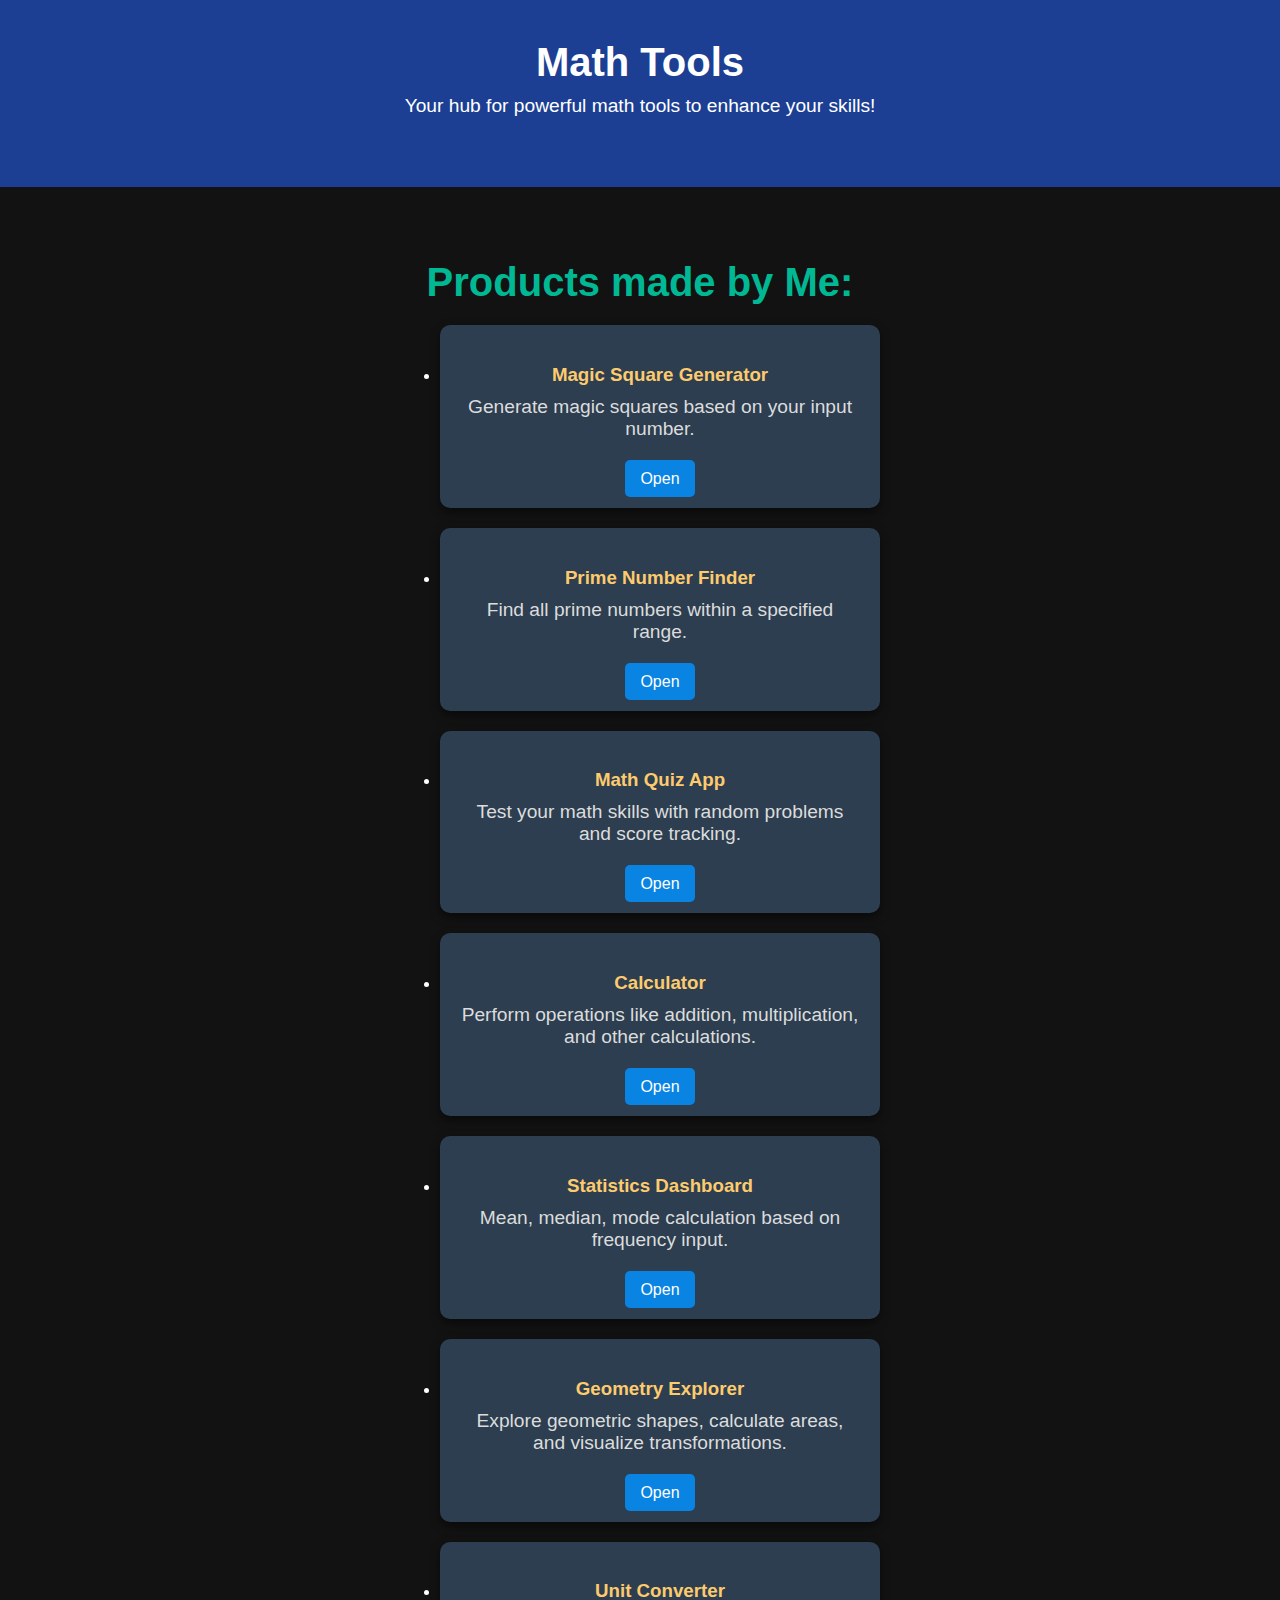
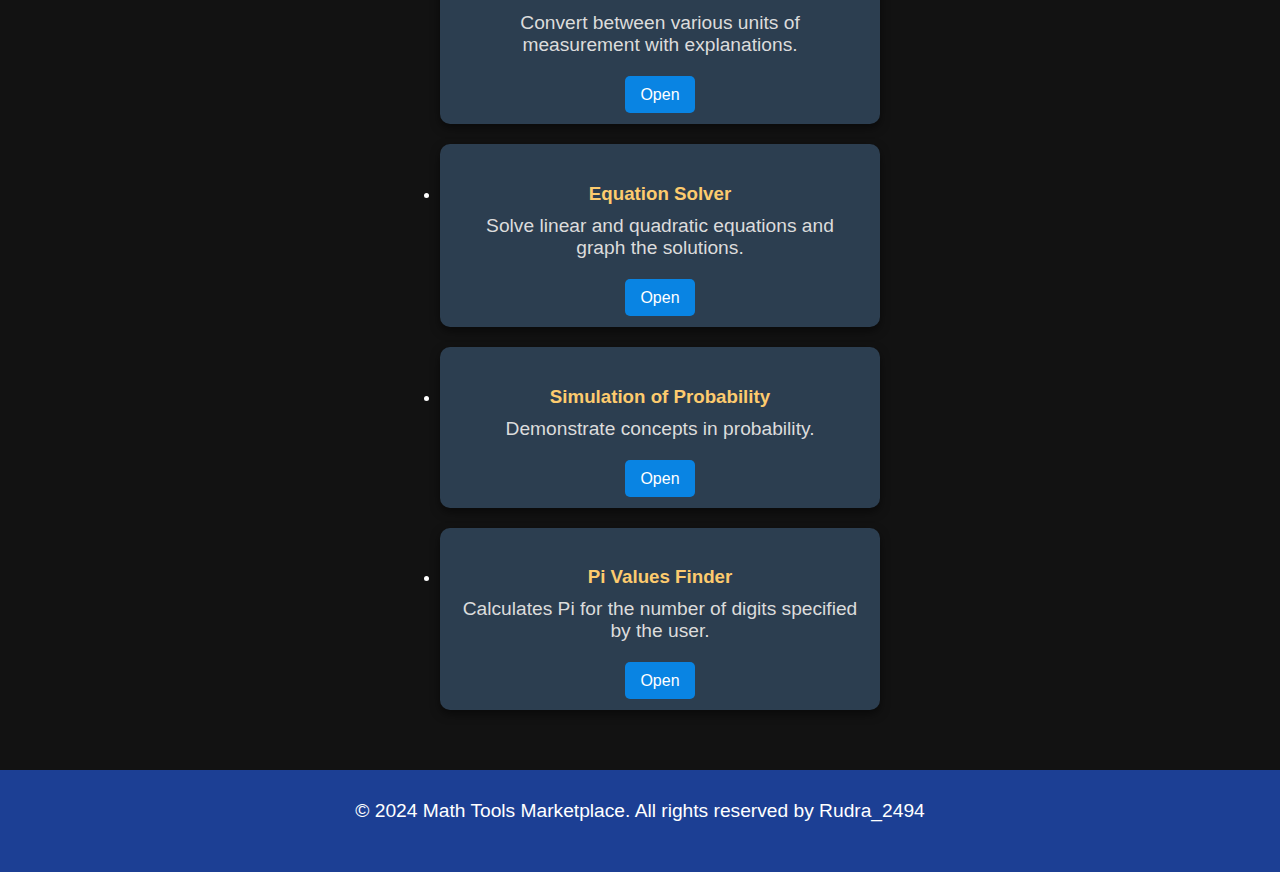
<file: Index.html>
<html lang="en"><head>
    <meta charset="UTF-8">
    <meta name="viewport" content="width=device-width, initial-scale=1.0">
    <title>Math Tools List</title>
    <link rel="stylesheet" href="list.css">
</head>
<body>
    <header>
        <h1>Math Tools</h1>
        <p>Your hub for powerful math tools to enhance your skills!</p>
    </header>
    
    <main>
        <section class="product-list">
            <h2 class="products-heading">Products made by Me:</h2>
            <ul>
                <li class="product">
                    <h3>Magic Square Generator</h3>
                    <p>Generate magic squares based on your input number.</p>
                    <a href="1. Magic_Square_Generator/square.html" class="btn">Open</a>
                </li>
                <li class="product">
                    <h3>Prime Number Finder</h3>
                    <p>Find all prime numbers within a specified range.</p>
                    <a href="2. Prime number finder/prime.html" class="btn">Open</a>
                </li>
                <li class="product">
                    <h3>Math Quiz App</h3>
                    <p>Test your math skills with random problems and score tracking.</p>
                    <a href="3. Maths Quiz Generator/Quiz.html" class="btn">Open</a>
                </li>
                <li class="product">
                    <h3>Calculator</h3>
                    <p>Perform operations like addition, multiplication, and other calculations.</p>
                    <a href="4. calculator/calculator.html" class="btn">Open</a>
                </li>
                <li class="product">
                    <h3>Statistics Dashboard</h3>
                    <p>Mean, median, mode calculation based on frequency input.</p>
                    <a href="5.Mean, Median, Mode finder/MMM.html" class="btn">Open</a>
                </li>
                <li class="product">
                    <h3>Geometry Explorer</h3>
                    <p>Explore geometric shapes, calculate areas, and visualize transformations.</p>
                    <a href="6. Geometry explorer/Ge.html" class="btn">Open</a>
                </li>
                <li class="product">
                    <h3>Unit Converter</h3>
                    <p>Convert between various units of measurement with explanations.</p>
                    <a href="7. Unit Converter/UC.html" class="btn">Open</a>
                </li>
                <li class="product">
                    <h3>Equation Solver</h3>
                    <p>Solve linear and quadratic equations and graph the solutions.</p>
                    <a href="9. Equation Solver/Es.html" class="btn">Open</a>
                </li>
                <li class="product">
                    <h3>Simulation of Probability</h3>
                    <p>Demonstrate concepts in probability.</p>
                    <a href="8. Simulation of probability/Pro.html" class="btn">Open</a>
                </li>
                <li class="product">
                    <h3>Pi Values Finder</h3>
                    <p>Calculates Pi for the number of digits specified by the user.</p>
                    <a href="10. Pi/pi.html" class="btn">Open</a>
                </li>
            </ul>
        </section>
    </main>

    <footer>
        <p>© 2024 Math Tools Marketplace. All rights reserved by Rudra_2494</p>
    </footer>


</body>
</html>
</file>
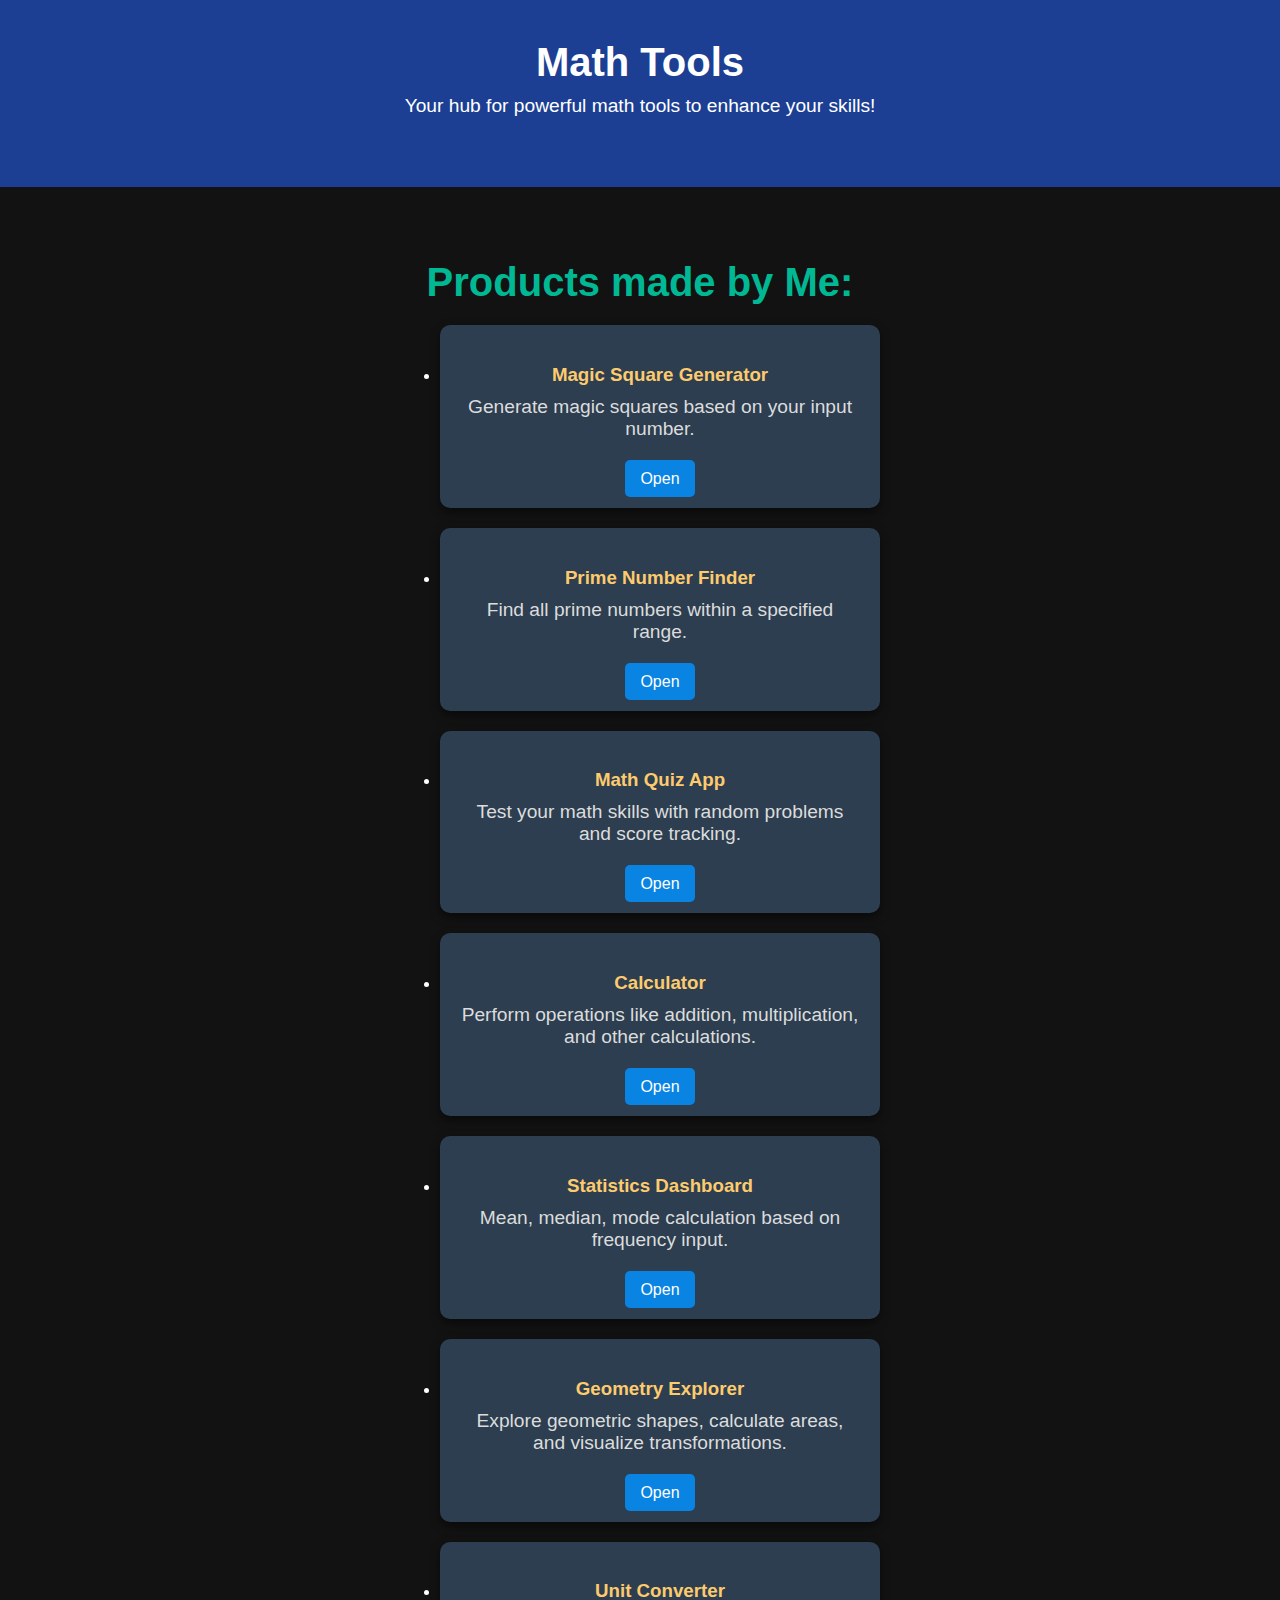
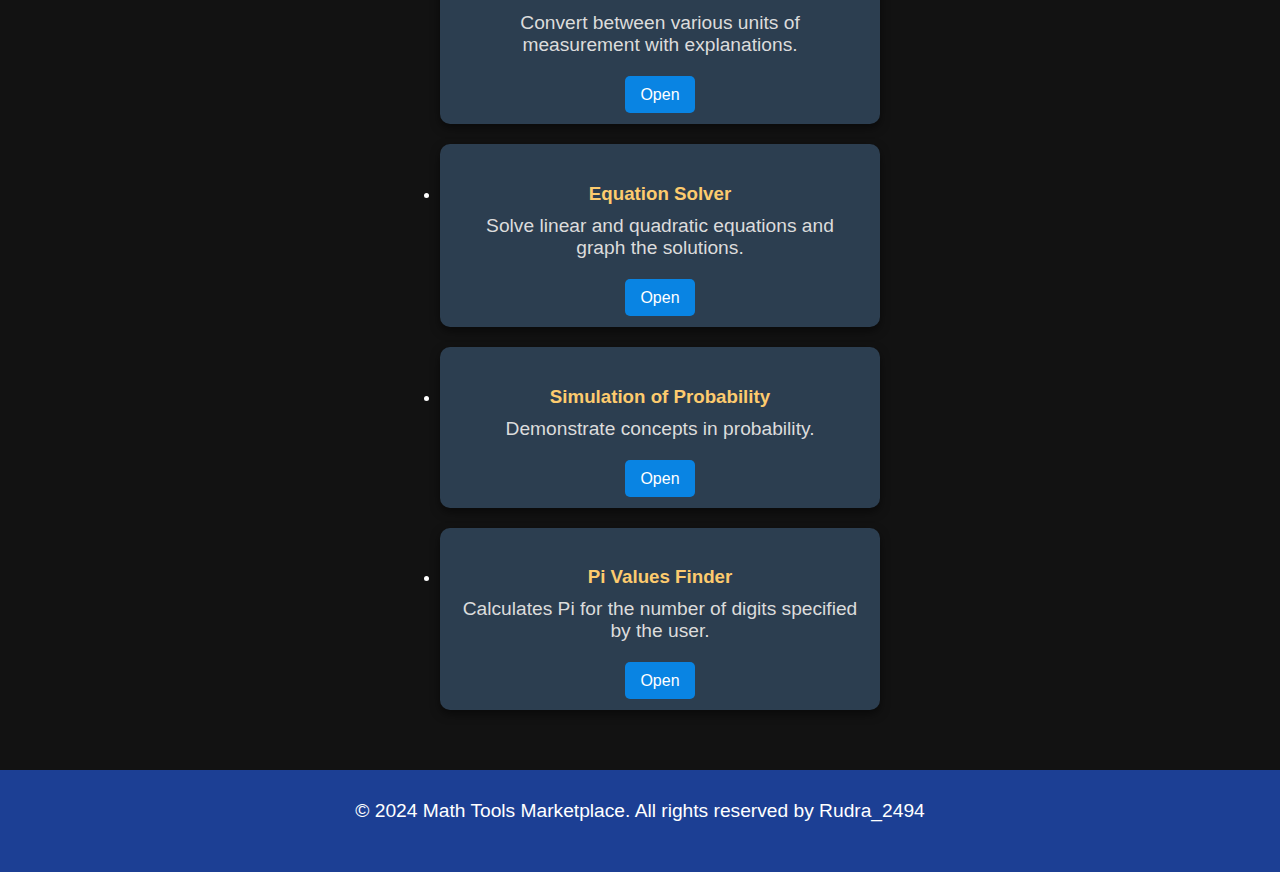
<file: index.html>
<html lang="en"><head>
    <meta charset="UTF-8">
    <meta name="viewport" content="width=device-width, initial-scale=1.0">
    <title>Math Tools List</title>
    <link rel="stylesheet" href="list.css">
</head>
<body>
    <header>
        <h1>Math Tools</h1>
        <p>Your hub for powerful math tools to enhance your skills!</p>
    </header>
    
    <main>
        <section class="product-list">
            <h2 class="products-heading">Products made by Me:</h2>
            <ul>
                <li class="product">
                    <h3>Magic Square Generator</h3>
                    <p>Generate magic squares based on your input number.</p>
                    <a href="1. Magic_Square_Generator/square.html" class="btn">Open</a>
                </li>
                <li class="product">
                    <h3>Prime Number Finder</h3>
                    <p>Find all prime numbers within a specified range.</p>
                    <a href="2. Prime number finder/prime.html" class="btn">Open</a>
                </li>
                <li class="product">
                    <h3>Math Quiz App</h3>
                    <p>Test your math skills with random problems and score tracking.</p>
                    <a href="3. Maths Quiz Generator/Quiz.html" class="btn">Open</a>
                </li>
                <li class="product">
                    <h3>Calculator</h3>
                    <p>Perform operations like addition, multiplication, and other calculations.</p>
                    <a href="4. calculator/calculator.html" class="btn">Open</a>
                </li>
                <li class="product">
                    <h3>Statistics Dashboard</h3>
                    <p>Mean, median, mode calculation based on frequency input.</p>
                    <a href="5.Mean, Median, Mode finder/MMM.html" class="btn">Open</a>
                </li>
                <li class="product">
                    <h3>Geometry Explorer</h3>
                    <p>Explore geometric shapes, calculate areas, and visualize transformations.</p>
                    <a href="6. Geometry explorer/Ge.html" class="btn">Open</a>
                </li>
                <li class="product">
                    <h3>Unit Converter</h3>
                    <p>Convert between various units of measurement with explanations.</p>
                    <a href="7. Unit Converter/UC.html" class="btn">Open</a>
                </li>
                <li class="product">
                    <h3>Equation Solver</h3>
                    <p>Solve linear and quadratic equations and graph the solutions.</p>
                    <a href="9. Equation Solver/Es.html" class="btn">Open</a>
                </li>
                <li class="product">
                    <h3>Simulation of Probability</h3>
                    <p>Demonstrate concepts in probability.</p>
                    <a href="8. Simulation of probability/Pro.html" class="btn">Open</a>
                </li>
                <li class="product">
                    <h3>Pi Values Finder</h3>
                    <p>Calculates Pi for the number of digits specified by the user.</p>
                    <a href="10. Pi/pi.html" class="btn">Open</a>
                </li>
            </ul>
        </section>
    </main>

    <footer>
        <p>© 2024 Math Tools Marketplace. All rights reserved by Rudra_2494</p>
    </footer>


</body>
</html>
</file>
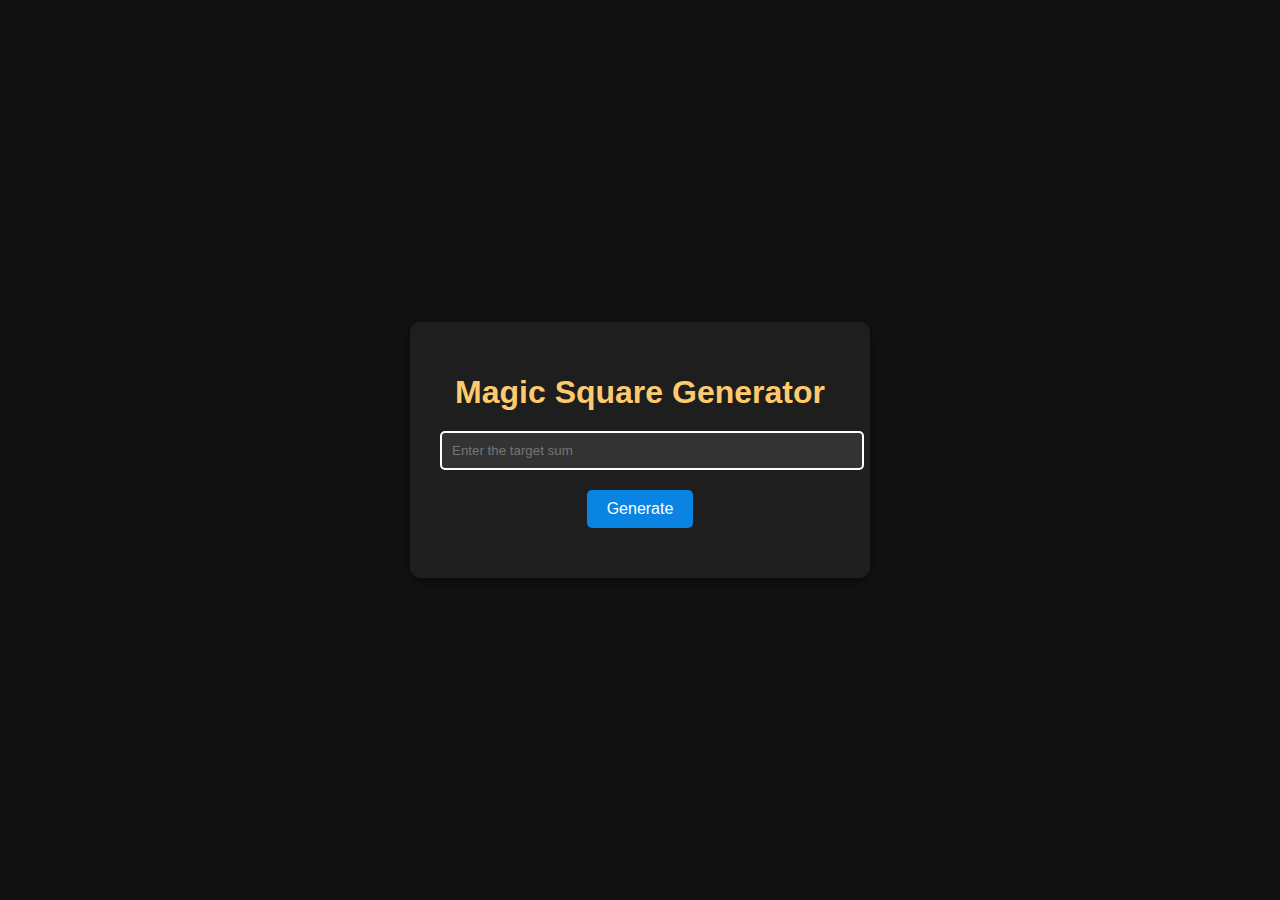
<file: 1. Magic_Square_Generator/square.html>
<!DOCTYPE html>
<html lang="en">
<head>
    <meta charset="UTF-8">
    <meta name="viewport" content="width=device-width, initial-scale=1.0">
    <title>Magic Square Generator</title>
    <link rel="stylesheet" href="square.css">
</head>
<body>
    <div class="container">
        <h1>Magic Square Generator</h1>
        <input type="number" id="targetSum" placeholder="Enter the target sum" min="15">
        <button onclick="generateMagicSquare()">Generate</button>
        <div id="magicSquare"></div>
    </div>

    <script src="square.js"></script>
</body>
</html>
</file>
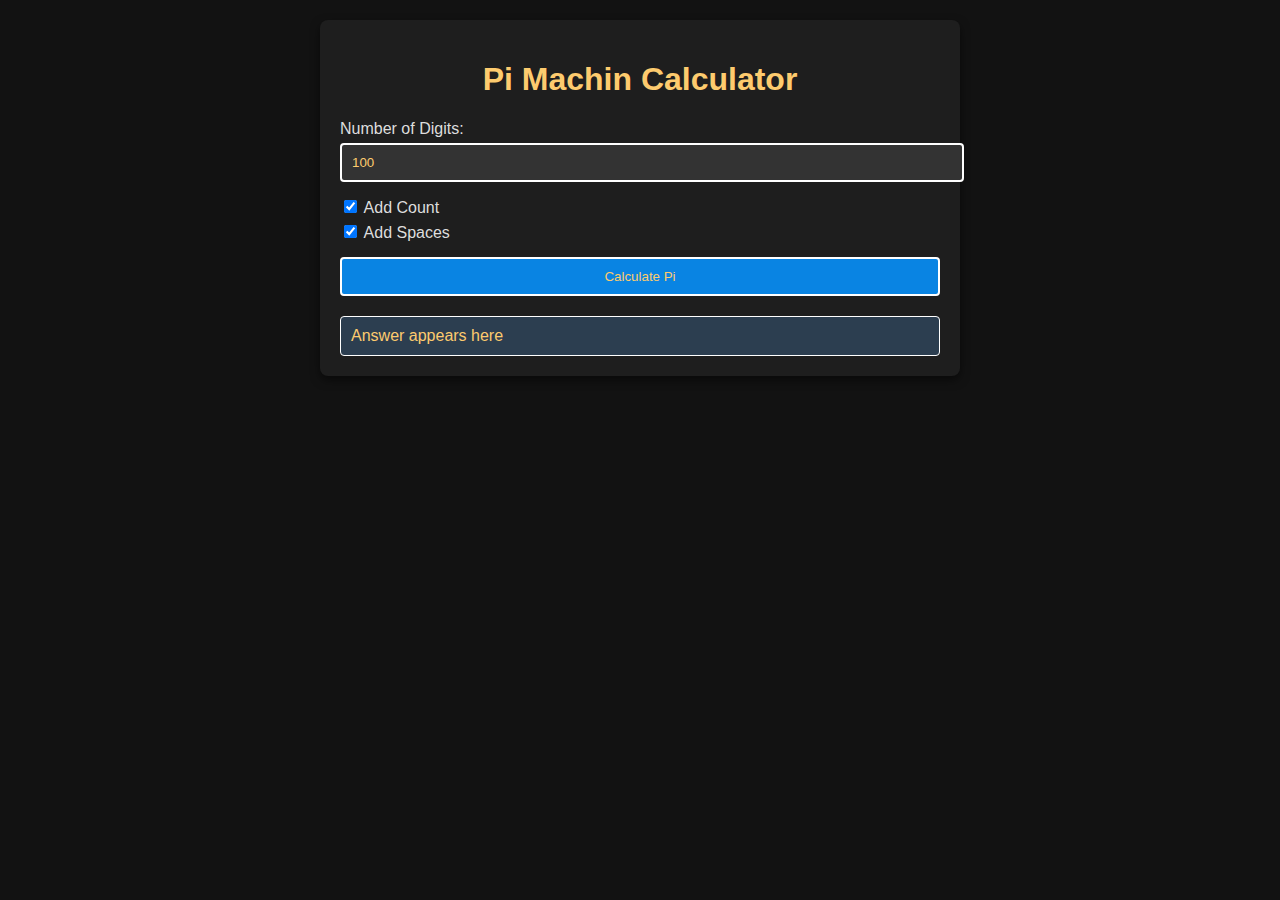
<file: 10. Pi/pi.html>
<!DOCTYPE html>
<html lang="en">
<head>
    <meta charset="UTF-8">
    <meta name="viewport" content="width=device-width, initial-scale=1.0">
    <title>PI Numbers finder</title>
    <link rel="stylesheet" href="pi.css">
</head>
<body>
    <div class="container">
        <h1>Pi Machin Calculator</h1>
        <form id="piForm" onsubmit="return false;">
            <div class="form-group">
                <label for="t1">Number of Digits:</label>
                <input type="text" name="t1" id="t1" value="100" maxlength="25">
            </div>
            <div class="form-group">
                <label><input type="checkbox" id="cbCount" checked> Add Count</label>
                <label><input type="checkbox" id="cbSpace" checked> Add Spaces</label>
            </div>
            <input type="button" value="Calculate Pi" onclick="calcPI(document.getElementById('t1').value)">
        </form>
        <div id="d1" class="result">Answer appears here</div>
    </div>
    <script src="pi.js"></script>
</body>
</html>
</file>
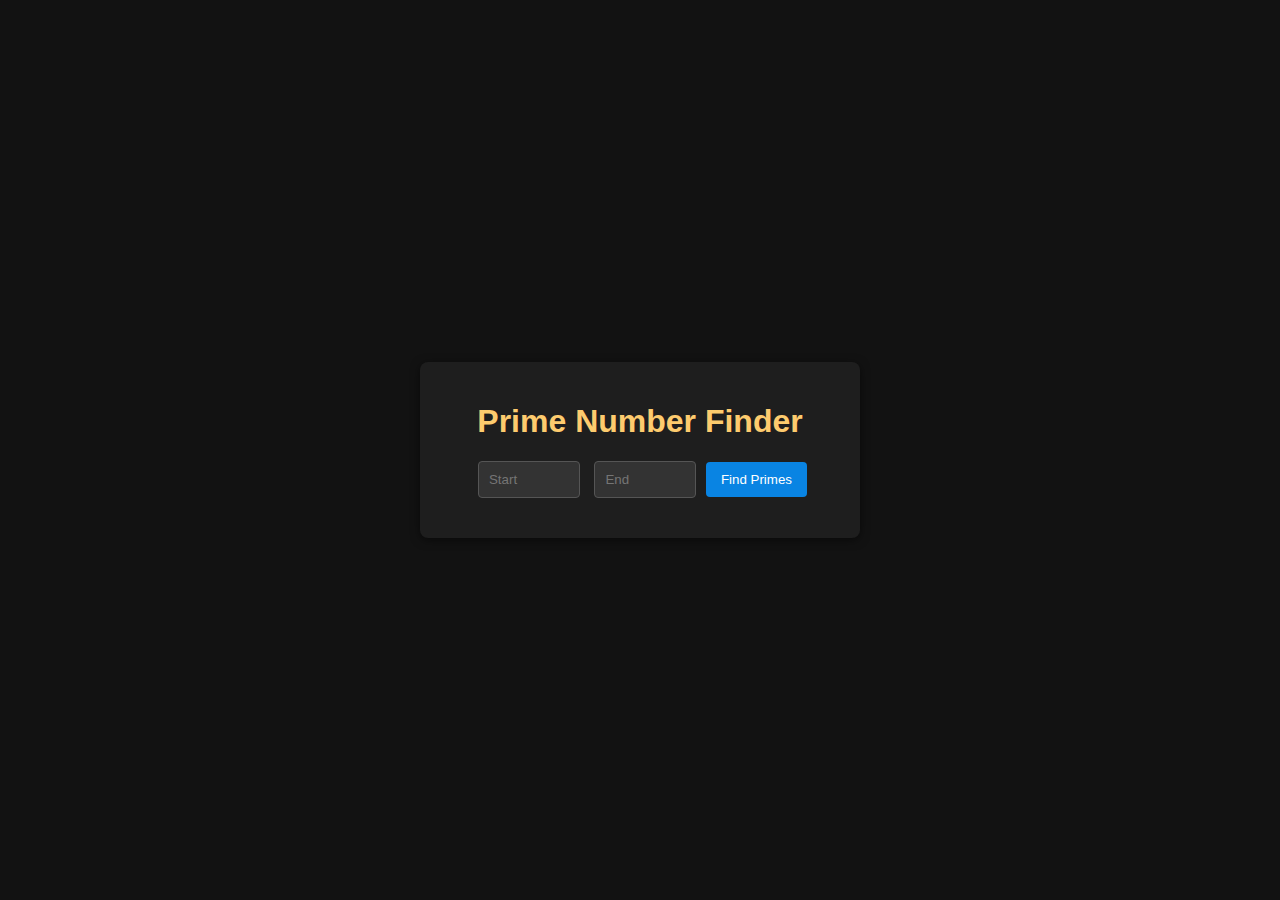
<file: 2. Prime number finder/prime.html>
<!DOCTYPE html>
<html lang="en">
<head>
    <meta charset="UTF-8">
    <meta name="viewport" content="width=device-width, initial-scale=1.0">
    <title>Prime Number Finder</title>
    <link rel="stylesheet" href="prime.css">
</head>
<body>
    <div class="container">
        <h1>Prime Number Finder</h1>
        <div class="input-group">
            <input type="number" id="start" placeholder="Start" />
            <input type="number" id="end" placeholder="End" />
            <button id="findPrimes">Find Primes</button>
        </div>
        <div id="result" class="result"></div>
    </div>
    <script src="prime.js"></script>
</body>
</html>
</file>
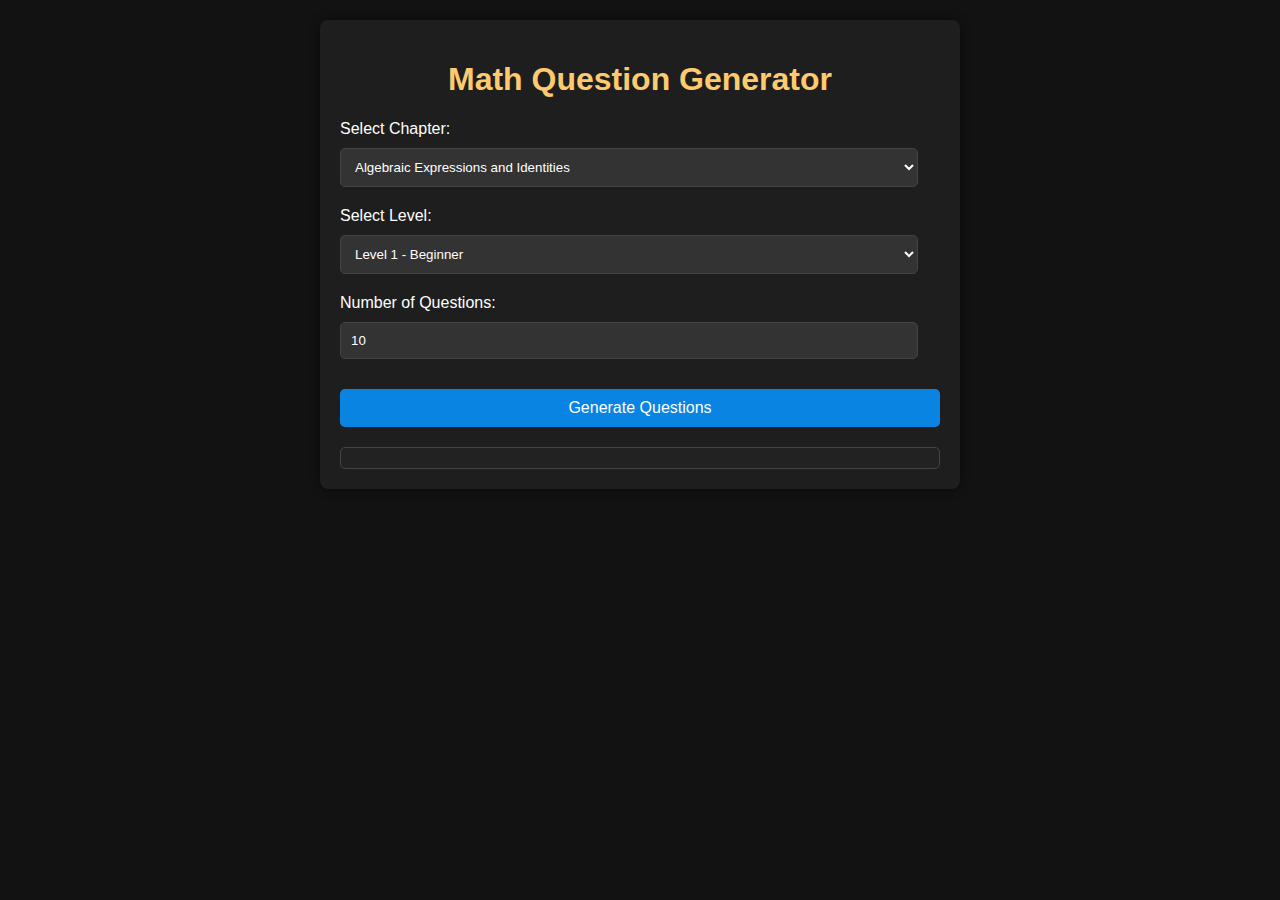
<file: 3. Maths Quiz Generator/Quiz.html>
<!DOCTYPE html>
<html lang="en">
<head>
    <meta charset="UTF-8">
    <meta name="viewport" content="width=device-width, initial-scale=1.0">
    <title>Math Question Generator</title>
    <link rel="stylesheet" href="quiz.css">
</head>
<body>
    <div class="container">
        <h1>Math Question Generator</h1>

        <!-- Chapter Selection Dropdown -->
        <label for="topicSelect">Select Chapter:</label>
        <select id="topicSelect">
            <option value="algebra">Algebraic Expressions and Identities</option>
            <option value="mensuration">Mensuration</option>
            <option value="exponents">Exponents and Powers</option>
            <option value="rational_numbers">Rational Numbers</option>
            <option value="direct_proportions">Direct and Inverse Proportions</option>
            <option value="quadrilaterals">Understanding Quadrilaterals</option>
            <option value="factorization">Factorization</option>
            <option value="comparingQuantities">Comparing Quantities</option>
            <option value="number_system">Binary</option>
        </select>

        <!-- Level Selection Dropdown Expanded to Level 10 -->
        <label for="levelSelect">Select Level:</label>
        <select id="levelSelect">
            <option value="1">Level 1 - Beginner</option>
            <option value="2">Level 2 - Easy</option>
            <option value="3">Level 3 - Moderate</option>
            <option value="4">Level 4 - Challenging</option>
            <option value="5">Level 5 - Hard</option>
            <option value="6">Level 6 - Very Hard</option>
            <option value="7">Level 7 - Expert</option>
            <option value="8">Level 8 - Insane</option>
            <option value="9">Level 9 - Legendary</option>
            <option value="10">Level 10 - Godly++++</option>
        </select>

        <label for="questionCount">Number of Questions:</label>
        <input type="number" id="questionCount" min="1" max="20" value="10" />

        <button id="generateBtn">Generate Questions</button>
        <button id="clearBtn" style="display: none;">Clear Questions</button>
        <div id="questions" class="questions"></div>        
    </div>

    <script src="Quiz.js"></script>
</body>
</html>
</file>
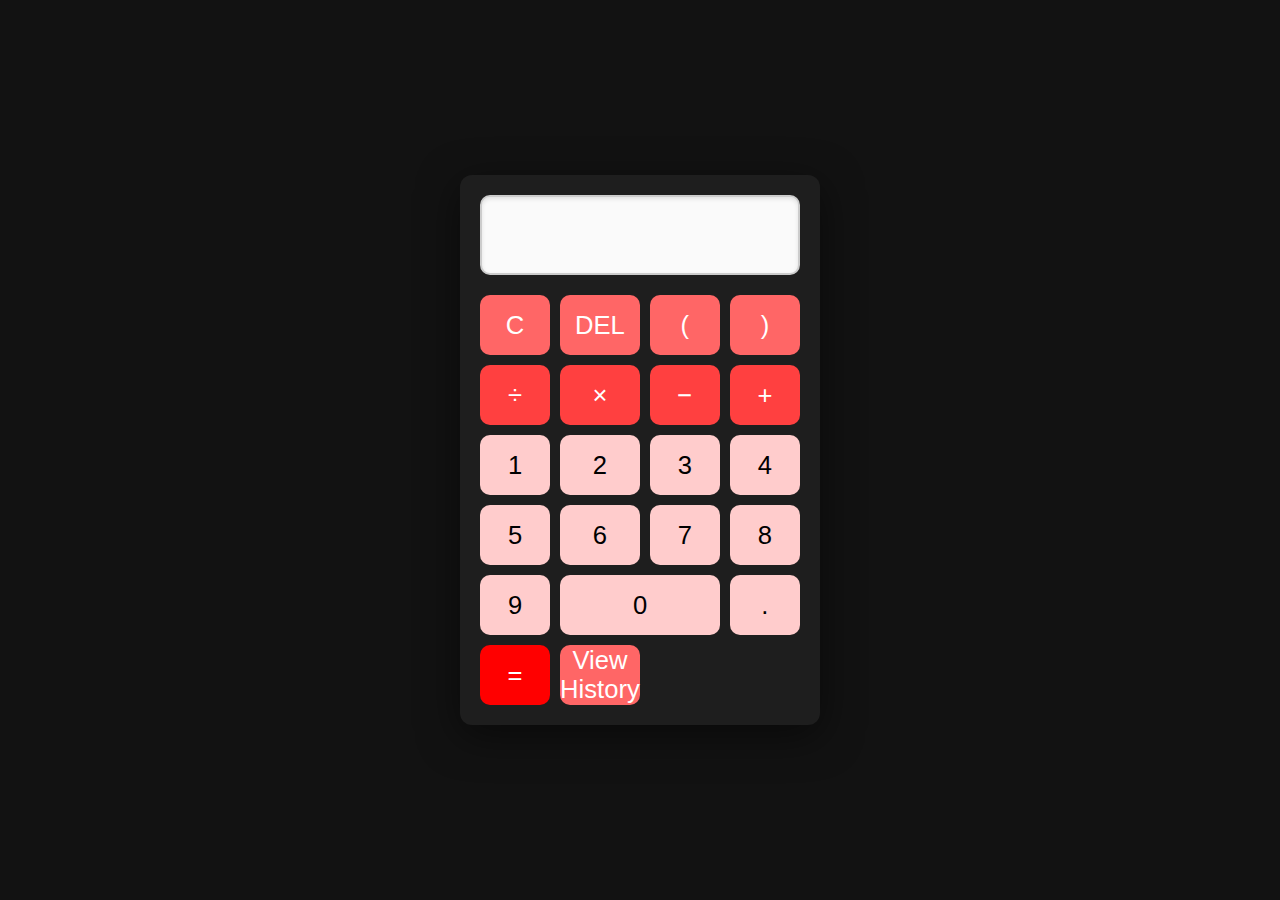
<file: 4. calculator/calculator.html>
<!DOCTYPE html>
<html lang="en">
<head>
    <meta charset="UTF-8">
    <meta name="viewport" content="width=device-width, initial-scale=1.0">
    <title>Enhanced BODMAS Calculator</title>
    <link rel="stylesheet" href="calculator.css">
</head>
<body>
    <div class="calculator">
        <div class="display">
            <input type="text" id="result" readonly>
        </div>
        <div class="buttons">
            <button class="btn top-btn" onclick="clearDisplay()">C</button>
            <button class="btn top-btn" onclick="deleteChar()">DEL</button>
            <button class="btn top-btn" onclick="appendParenthesis('(')">(</button>
            <button class="btn top-btn" onclick="appendParenthesis(')')">)</button>

            <button class="btn operator" onclick="appendOperator('/')">÷</button>
            <button class="btn operator" onclick="appendOperator('*')">×</button>
            <button class="btn operator" onclick="appendOperator('-')">−</button>
            <button class="btn operator" onclick="appendOperator('+')">+</button>

            <button class="btn" onclick="appendNumber('1')">1</button>
            <button class="btn" onclick="appendNumber('2')">2</button>
            <button class="btn" onclick="appendNumber('3')">3</button>
            
            <button class="btn" onclick="appendNumber('4')">4</button>
            <button class="btn" onclick="appendNumber('5')">5</button>
            <button class="btn" onclick="appendNumber('6')">6</button>
            
            <button class="btn" onclick="appendNumber('7')">7</button>
            <button class="btn" onclick="appendNumber('8')">8</button>
            <button class="btn" onclick="appendNumber('9')">9</button>

            <button class="btn zero-btn" onclick="appendNumber('0')">0</button>
            <button class="btn" onclick="appendOperator('.')">.</button>
            <button class="btn equal-btn" onclick="calculate()">=</button>
            <button class="btn top-btn" id="toggleHistory" onclick="toggleHistory()">View History</button>
        </div>
        <div class="history" id="historySection" style="display: none;">
            <h2>History</h2>
            <ul id="historyList"></ul>
            <button class="btn clear-history" onclick="clearHistory()">Clear History</button>
        </div>
    </div>
    <script src="calculator.js"></script>
</body>
</html>
</file>
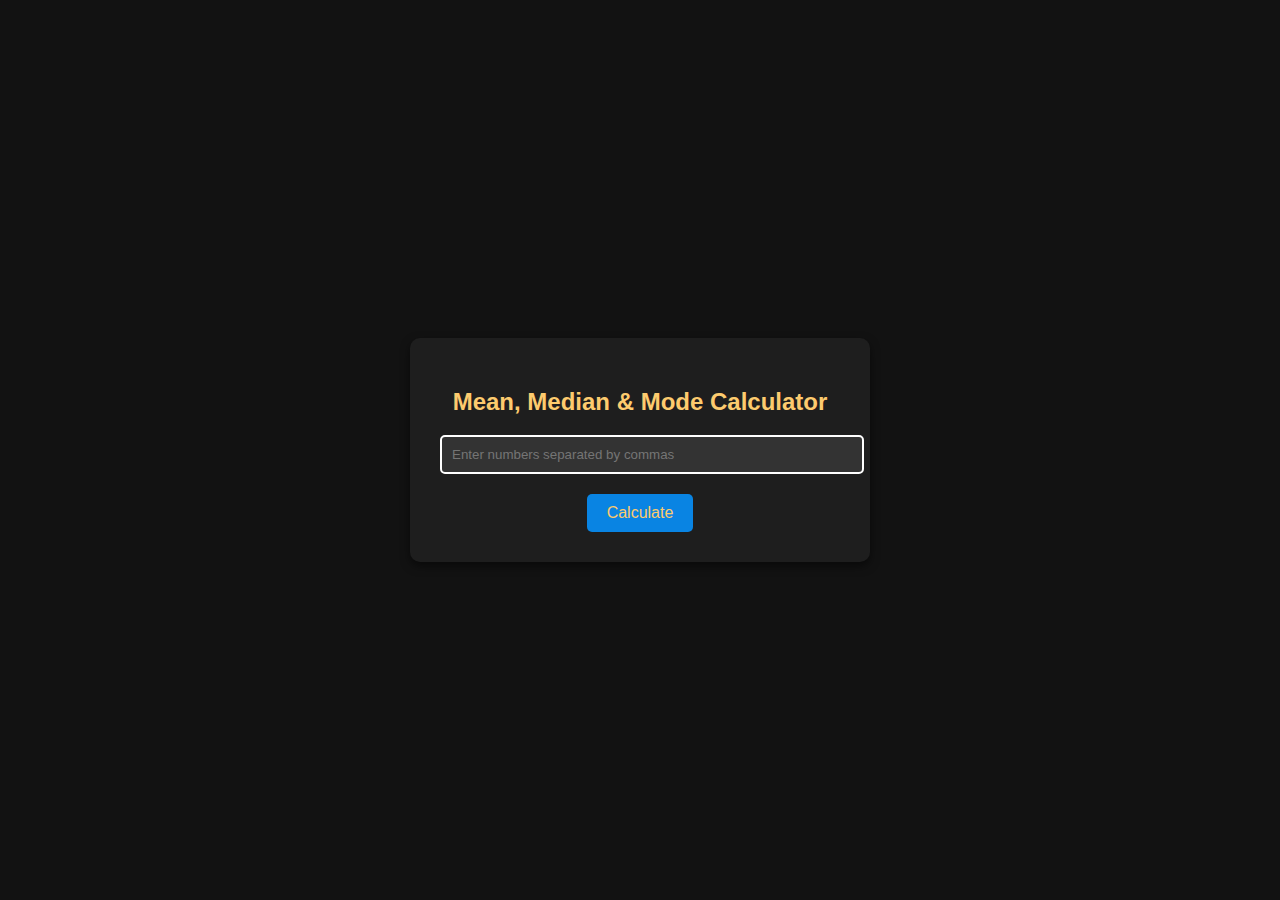
<file: 5.Mean, Median, Mode finder/MMM.html>
<!DOCTYPE html>
<html lang="en">
<head>
  <meta charset="UTF-8">
  <meta name="viewport" content="width=device-width, initial-scale=1.0">
  <title>Mean, Median & Mode Calculator</title>
  <link rel="stylesheet" href="MMM.css"> <!-- Linking CSS -->
</head>
<body>
  <div class="container">
    <h2>Mean, Median & Mode Calculator</h2>
    <input type="text" id="numberInput" placeholder="Enter numbers separated by commas" />
    <button onclick="calculate()">Calculate</button> <!-- Button triggers JS -->
    <div class="output">
      <span id="meanOutput"></span>
      <span id="medianOutput"></span>
      <span id="modeOutput"></span>
    </div>
  </div>
  <script src="MMM.js"></script> <!-- Linking JS -->
</body>
</html>
</file>
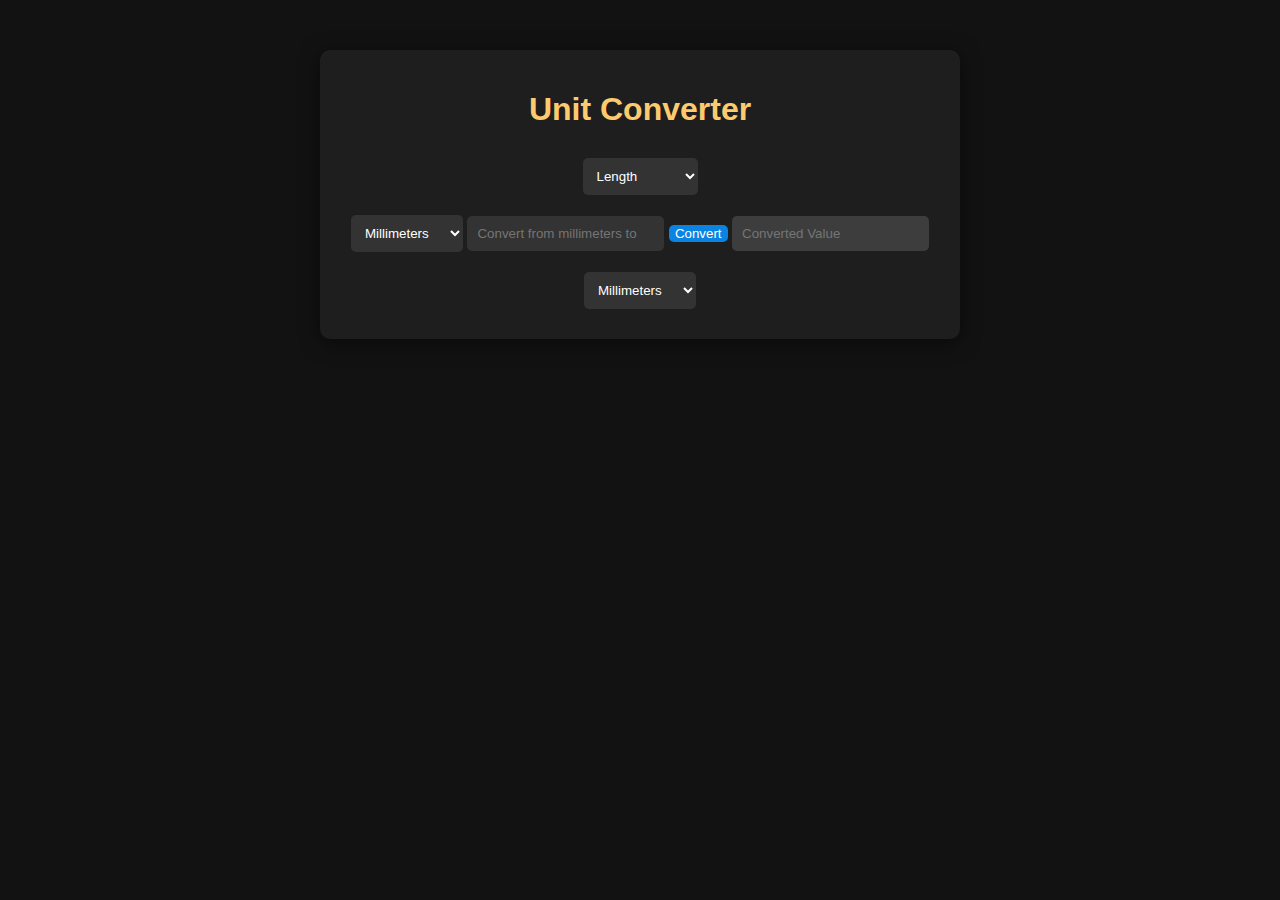
<file: 7. Unit Converter/UC.html>
<!DOCTYPE html>
<html lang="en">
<head>
    <meta charset="UTF-8">
    <meta name="viewport" content="width=device-width, initial-scale=1.0">
    <title>Unit Converter</title>
    <link rel="stylesheet" href="UC.css">
</head>
<body>
    <div class="container">
        <h1>Unit Converter</h1>
        <select id="categorySelect" onchange="updateUnits()">
            <option value="length">Length</option>
            <option value="mass">Mass</option>
            <option value="temperature">Temperature</option>
            <option value="area">Area</option>
            <option value="data">Data</option>
            <option value="speed">Speed</option>
            <option value="time">Time</option>
            <option value="volume">Volume</option>
        </select>
        <div class="converter">
            <select id="unitFrom" onchange="updatePlaceholders()"></select>
            <input type="number" id="valueFrom" placeholder="Value" oninput="clearResult()">
            <button class="convert-btn" onclick="convert()">Convert</button>
            <input type="number" id="valueTo" placeholder="Converted Value" readonly>
            <select id="unitTo" onchange="updatePlaceholders()"></select>
        </div>
    </div>
    <script src="UC.js"></script>
</body>
</html>
</file>
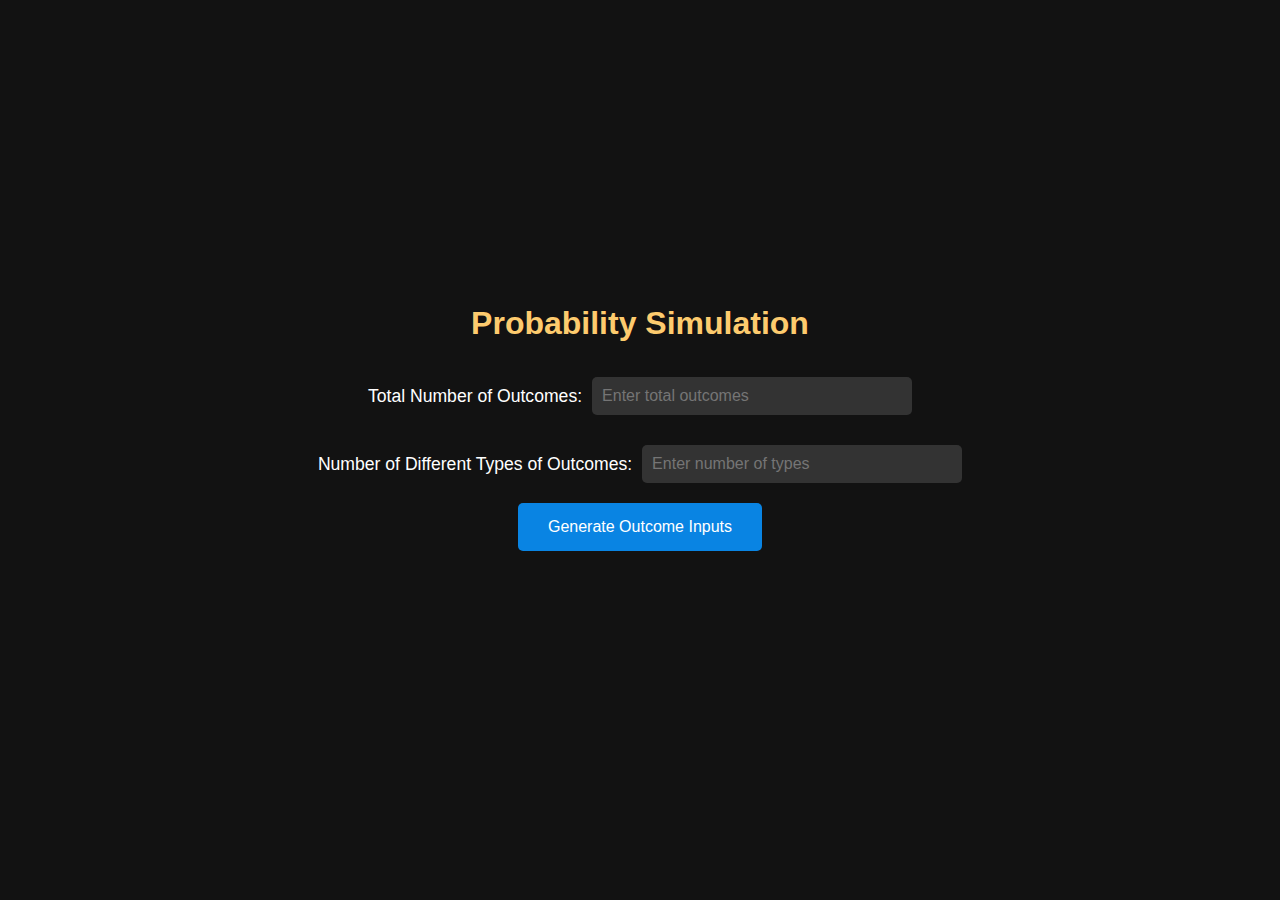
<file: 8. Simulation of probability/Pro.html>
<!DOCTYPE html>
<html lang="en">
<head>
    <meta charset="UTF-8">
    <meta name="viewport" content="width=device-width, initial-scale=1.0">
    <title>Probability Simulation</title>
    <link rel="stylesheet" href="Pro.css">
</head>
<body>
    <h1>Probability Simulation</h1>

    <div class="input-group">
        <label for="totalOutcomes">Total Number of Outcomes:</label>
        <input type="number" id="totalOutcomes" min="1" placeholder="Enter total outcomes" required>
    </div>
    
    <div class="input-group">
        <label for="differentOutcomes">Number of Different Types of Outcomes:</label>
        <input type="number" id="differentOutcomes" min="1" placeholder="Enter number of types" required>
    </div>

    <button id="generateButton">Generate Outcome Inputs</button>
    
    <div id="outcomeInputs" class="outcome-inputs"></div>
    
    <div class="button-group">
        <button id="calculateButton" style="display:none;">Calculate Probability</button>
        <button id="refreshButton" style="display:none;">Refresh</button>
    </div>
    
    <div id="result" style="display:none;"></div>
    
    <script src="Pro.js"></script>
</body>
</html>
</file>
<file: list.css>
body {
    font-family: 'Arial', sans-serif;
    background-color: #121212; /* Dark background */
    color: #ffffff; /* White text */
    margin: 0;
}

header {
    background-color: #1c3f94; /* Deep blue for header */
    color: #ffffff;
    text-align: center;
    padding: 40px 0;
}

h1 {
    font-size: 2.5em;
    margin: 0;
}

p {
    font-size: 1.2em;
    margin: 10px 0 30px;
}

main {
    padding: 20px;
    display: flex;
    justify-content: center;
    align-items: center;
    flex-direction: column; /* Stack items vertically on small screens */
}

.product-list {
    padding: 20px;
    max-width: 800px; /* Center the product list */
    margin: 0 auto; /* Centering the list */
}

.products-heading {
    color: #00b894; /* Bright green */
    font-size: 2.5em;
    margin-bottom: 20px;
    text-align: center;
}

.product {
    background-color: #2c3e50; /* Darker gray-blue for product background */
    padding: 20px;
    border-radius: 10px;
    box-shadow: 0px 4px 10px rgba(0, 0, 0, 0.5); /* Subtle shadow */
    text-align: center;
    transition: transform 0.2s;
    margin-bottom: 20px; /* Space between products */
    width: 100%; /* Responsive width */
    max-width: 400px; /* Max width for larger screens */
}

.product:hover {
    transform: scale(1.05);
}

.product h3 {
    color: #fdcb6e; /* Light yellow for product title */
    margin-bottom: 10px;
}

.product p {
    color: #dcdcdc; /* Light gray for product description */
}

.btn {
    padding: 10px 15px;
    background-color: #0984e3; /* Bright blue for button */
    color: #ffffff; /* White text on button */
    text-decoration: none;
    border-radius: 5px;
    margin-top: 10px;
    border: none;
    cursor: pointer;
    font-size: 16px;
}

.btn:hover {
    background-color: #74b9ff; /* Lighter blue on hover */
}

footer {
    background-color: #1c3f94; /* Deep blue for footer */
    color: #ffffff;
    text-align: center;
    padding: 20px 0;
    position: relative;
    bottom: 0;
    width: 100%;
}

/* Responsive adjustments */
@media (max-width: 768px) {
    h1 {
        font-size: 2em;
    }

    .products-heading {
        font-size: 2em;
    }

    .product {
        width: 90%; /* Make products full width on smaller screens */
    }

    p {
        font-size: 1em; /* Adjust paragraph font size */
    }
}

@media (max-width: 480px) {
    h1 {
        font-size: 1.8em;
    }

    .products-heading {
        font-size: 1.8em;
    }

    p {
        font-size: 0.9em; /* Further reduce paragraph font size */
    }

    .btn {
        font-size: 14px; /* Adjust button font size */
    }
}
</file>
<file: 1. Magic_Square_Generator/square.css>
body {
    font-family: 'Arial', sans-serif;
    background-color: #121212; /* Dark background */
    color: #ffffff; /* Light text color */
    display: flex;
    justify-content: center;
    align-items: center;
    height: 100vh;
    margin: 0;
}

.container {
    text-align: center;
    background-color: #1e1e1e; /* Dark container */
    padding: 30px;
    border-radius: 10px;
    box-shadow: 0px 4px 10px rgba(0, 0, 0, 0.5);
    width: 90%; /* Full width on smaller screens */
    max-width: 400px; /* Max width for larger screens */
}

h1 {
    color: #fdcb6e; /* Light yellow for header */
    margin-bottom: 20px;
}

input {
    padding: 10px;
    width: 100%; /* Full width for input */
    margin-bottom: 20px;
    border: 2px solid #ffffff; /* Light border */
    border-radius: 5px;
    background-color: #333333; /* Dark input background */
    color: #ffffff; /* Light text color */
}

button {
    padding: 10px 20px;
    background-color: #0984e3; /* Bright blue button */
    color: #ffffff; /* Light text color */
    border: none;
    border-radius: 5px;
    cursor: pointer;
    font-size: 16px;
}

button:hover {
    background-color: #74b9ff; /* Lighter blue on hover */
}

#magicSquare {
    margin-top: 20px;
}

.square-row {
    display: flex;
    justify-content: center; /* Center the rows */
    margin: 5px 0; /* Space between rows */
}

.square-cell {
    width: 80px; /* Set a fixed width */
    height: 80px; /* Set a fixed height */
    display: flex; /* Use flex to center content */
    justify-content: center; /* Center content horizontally */
    align-items: center; /* Center content vertically */
    border: 2px solid #ffffff; /* Light border */
    text-align: center;
    font-size: 24px; /* Increased font size */
    font-weight: bold;
    color: #ffffff; /* Light text color */
    margin: 0 5px; /* Space between cells */
    border-radius: 5px; /* Rounded corners for cells */
    background-color: #2c3e50; /* Darker blue-gray for cells */
    transition: background-color 0.3s; /* Smooth background change */
}

.square-cell:hover {
    background-color: #34495e; /* Lighter blue-gray on hover */
}

/* Responsive adjustments */
@media (max-width: 768px) {
    h1 {
        font-size: 2em; /* Adjust header font size */
    }

    button {
        font-size: 14px; /* Adjust button font size */
    }

    .square-cell {
        width: 60px; /* Reduce size for smaller screens */
        height: 60px; /* Reduce size for smaller screens */
        font-size: 20px; /* Adjust font size */
    }
}

@media (max-width: 480px) {
    h1 {
        font-size: 1.5em; /* Further adjust header font size */
    }

    input {
        width: 100%; /* Full width input on small screens */
    }

    button {
        width: 100%; /* Full width button */
        padding: 10px; /* Adjust padding for smaller screens */
    }

    .square-cell {
        width: 50px; /* Further reduce size */
        height: 50px; /* Further reduce size */
        font-size: 18px; /* Adjust font size */
    }
}
</file>
<file: 10. Pi/pi.css>
/* Dark Mode Styles */
body {
    font-family: Arial, sans-serif;
    background-color: #121212; /* Dark background */
    color: #fdcb6e; /* Light yellow text color */
    margin: 0;
    padding: 20px;
}

h1 {
    text-align: center;
    color: #fdcb6e; /* Light yellow for header */
    transition: color 0.3s ease;
}

h1:hover {
    color: #ffdd57; /* Lighter yellow on hover */
}

.container {
    max-width: 600px;
    margin: auto;
    background: #1e1e1e; /* Dark container */
    padding: 20px;
    border-radius: 8px;
    box-shadow: 0px 4px 10px rgba(0, 0, 0, 0.5);
    transition: transform 0.3s ease, box-shadow 0.3s ease;
}

.container:hover {
    transform: translateY(-5px); /* Slight lift on hover */
    box-shadow: 0px 8px 20px rgba(0, 0, 0, 0.7); /* Stronger shadow */
}

.form-group {
    margin-bottom: 15px;
}

label {
    display: block;
    margin-bottom: 5px;
    color: #ddd; /* Lighter label color */
}

input[type="text"], input[type="button"] {
    width: 100%;
    padding: 10px;
    border: 2px solid #ffffff; /* Light border */
    border-radius: 4px;
    background-color: #333333; /* Dark input background */
    color: #fdcb6e; /* Light yellow text color */
    transition: border-color 0.3s ease, background-color 0.3s ease;
}

input[type="text"]:focus {
    border-color: #0984e3; /* Bright blue border on focus */
    background-color: #444; /* Slightly lighter input background */
}

input[type="button"] {
    background-color: #0984e3; /* Bright blue button */
    color: #fdcb6e; /* Light yellow text color */
    cursor: pointer;
    transition: background-color 0.3s ease, transform 0.2s ease;
}

input[type="button"]:hover {
    background-color: #74b9ff; /* Lighter blue on hover */
    transform: scale(1.05); /* Slightly enlarge on hover */
}

.result {
    margin-top: 20px;
    padding: 10px;
    background-color: #2c3e50; /* Darker blue-gray for result */
    border-radius: 4px;
    border: 1px solid #ffffff; /* Light border */
    color: #fdcb6e; /* Light yellow text color */
    transition: background-color 0.3s ease, transform 0.2s ease;
}

.result:hover {
    background-color: #34495e; /* Lighter gray on hover */
    transform: scale(1.02); /* Slightly enlarge on hover */
}
</file>
<file: 2. Prime number finder/prime.css>
body {
    font-family: Arial, sans-serif;
    background-color: #121212; /* Dark background */
    display: flex;
    justify-content: center;
    align-items: center;
    height: 100vh;
    margin: 0;
}

.container {
    background: #1e1e1e; /* Darker container */
    padding: 20px;
    border-radius: 8px;
    box-shadow: 0 2px 10px rgba(0, 0, 0, 0.5);
    text-align: center;
    width: 90%; /* Full width on smaller screens */
    max-width: 400px; /* Max width for larger screens */
}

h1 {
    color: #fdcb6e; /* Light yellow for header */
}

.input-group {
    margin: 20px 0;
}

input[type="number"] {
    padding: 10px;
    width: 80px;
    margin: 0 5px;
    border: 1px solid #555; /* Darker border */
    border-radius: 4px;
    background-color: #333; /* Dark input background */
    color: #e0e0e0; /* Light input text */
}

button {
    padding: 10px 15px;
    background-color: #0984e3; /* Bright blue button */
    color: white;
    border: none;
    border-radius: 4px;
    cursor: pointer;
}

button:hover {
    background-color: #74b9ff; /* Lighter blue on hover */
}

.result {
    margin-top: 20px;
    display: flex;
    flex-wrap: wrap;
    justify-content: center;
}

.prime {
    background-color: #00b894; /* Bright green for prime numbers */
    color: white;
    padding: 10px;
    margin: 5px;
    border-radius: 4px;
    font-weight: bold;
}

.status-message {
    font-size: 16px;
    color: #bbb; /* Light gray */
    margin-bottom: 10px;
}

/* Responsive adjustments */
@media (max-width: 768px) {
    h1 {
        font-size: 2em; /* Adjust header font size */
    }

    input[type="number"] {
        width: 60px; /* Adjust width for smaller screens */
    }

    button {
        font-size: 14px; /* Adjust button font size */
    }
}

@media (max-width: 480px) {
    h1 {
        font-size: 1.5em; /* Further adjust header font size */
    }

    input[type="number"] {
        width: 100%; /* Full width input on small screens */
    }

    button {
        width: 100%; /* Full width button */
        padding: 10px; /* Adjust padding for smaller screens */
    }
}
</file>
<file: 3. Maths Quiz Generator/quiz.css>
body {
    font-family: Arial, sans-serif;
    background-color: #121212; /* Dark background */
    color: #ffffff; /* Light text color */
    margin: 0;
    padding: 20px;
}

.container {
    max-width: 600px;
    margin: 0 auto;
    background: #1e1e1e; /* Darker container */
    padding: 20px;
    border-radius: 8px;
    box-shadow: 0 0 10px rgba(0, 0, 0, 0.5);
}

h1 {
    text-align: center;
    color: #fdcb6e; /* Red title */
}

label {
    display: block;
    margin-top: 10px;
}

select, input {
    width: calc(100% - 22px); /* Adjust for padding and border */
    padding: 10px;
    margin: 10px 0;
    border: 1px solid #444; /* Darker border */
    border-radius: 5px;
    background-color: #333; /* Dark input fields */
    color: #ffffff; /* Light text in inputs */
    box-sizing: border-box; /* Include padding and border in total width */
}

button {
    display: block;
    width: 100%;
    padding: 10px;
    margin: 20px 0;
    background-color: #0984e3; /* Bright blue */
    color: white;
    border: none;
    border-radius: 5px;
    font-size: 16px;
    cursor: pointer;
    transition: background 0.3s;
}

button:hover {
    background-color: #74b9ff; /* Lighter blue on hover */
}

.questions {
    margin-top: 20px;
    max-height: 300px; 
    overflow-y: auto;  
    border: 1px solid #444; /* Darker border */
    border-radius: 5px; 
    padding: 10px; 
    background-color: #222; /* Darker background for questions */
}

.question {
    background-color: #2e2e2e; /* Darker question background */
    border-left: 6px solid #ff5252; /* Red left border */
    margin: 10px 0;
    padding: 10px;
    border-radius: 5px;
    opacity: 0;
    transform: translateY(-20px);
    animation: floatIn 0.5s forwards;
}

@keyframes floatIn {
    to {
        opacity: 1;
        transform: translateY(0);
    }
}

/* Responsive adjustments */
@media (max-width: 768px) {
    h1 {
        font-size: 2em; /* Adjust header font size */
    }

    button {
        font-size: 14px; /* Adjust button font size */
    }

    select, input {
        padding: 8px; /* Slightly reduce padding */
    }
}

@media (max-width: 480px) {
    h1 {
        font-size: 1.5em; /* Further adjust header font size */
    }

    button {
        padding: 12px; /* Adjust button padding */
    }

    select, input {
        padding: 10px; /* Keep padding consistent */
    }
}
</file>
<file: 4. calculator/calculator.css>
/* General body styles */
body {
    display: flex;
    justify-content: center;
    align-items: center;
    height: 100vh;
    background-color: #121212; /* Dark background */
    font-family: 'Roboto', sans-serif;
    margin: 0;
}

/* Calculator styling */
.calculator {
    background-color: #1e1e1e; /* Darker background for the calculator */
    border-radius: 12px;
    box-shadow: 0 10px 40px rgba(0, 0, 0, 0.5);
    width: 360px; /* Default width */
    padding: 20px;
    box-sizing: border-box;
}

/* Display styling */
.display {
    width: 100%;
    margin-bottom: 20px;
}

.display input {
    width: 100%;
    height: 80px; /* Make it taller for better visibility */
    border: 2px solid #ccc; /* Light border */
    background-color: #fafafa; /* Light background for input */
    text-align: right;
    padding: 10px 20px; /* Padding for comfortable spacing */
    font-size: 2.4rem; /* Larger font for better readability */
    border-radius: 10px;
    color: #333; /* Dark text color */
    box-shadow: inset 0 2px 4px rgba(0, 0, 0, 0.1);
    box-sizing: border-box;
    caret-color: #ff0000; /* Cursor color */
    outline: none; /* Remove default outline */
}

/* Add focus styles to highlight the input */
.display input:focus {
    border-color: #ff0000; /* Change border color on focus */
    box-shadow: 0 0 5px rgba(255, 0, 0, 0.5); /* Add a subtle shadow */
}

/* Grid layout for buttons */
.buttons {
    display: grid;
    grid-template-columns: repeat(4, 1fr); /* 4 equal columns */
    gap: 10px; /* Space between buttons */
    align-items: stretch; /* Ensure buttons stretch to fill the height */
}

.btn {
    background-color: #ffcccc; /* Light red button background */
    border: none;
    padding: 0; /* Reset padding to make height uniform */
    font-size: 1.6rem;
    border-radius: 10px;
    cursor: pointer;
    transition: background-color 0.2s ease-in-out, transform 0.1s ease-in-out; /* Add transform transition */
    display: flex;
    justify-content: center; /* Center text horizontally */
    align-items: center; /* Center text vertically */
    height: 60px; /* Fixed height for buttons */
}

/* Button hover effects */
.btn:hover {
    background-color: #ffb3b3; /* Medium red on hover */
}

.btn:active {
    background-color: #ff9999; /* Darker red when pressed */
}

/* Top function buttons like C, DEL, and View History */
.top-btn {
    background-color: #ff6666; /* Bright red for top buttons */
    color: white;
}

.top-btn:hover {
    background-color: #ff4d4d; /* Darker red on hover */
}

/* Operator buttons */
.operator {
    background-color: #ff4040; /* Strong red for operator buttons */
    color: white;
}

.operator:hover {
    background-color: #ff3333; /* Darker red on hover */
}

/* Equal button styling */
.equal-btn {
    background-color: #ff0000; /* Bright red for equal button */
    color: white;
}

.equal-btn:hover {
    background-color: #e60000; /* Darker red on hover */
}

/* Clear History button */
.clear-history {
    background-color: #ff5252; /* Red for clear action */
    color: white;
}

.clear-history:hover {
    background-color: #ff1744; /* Darker red on hover */
}

/* Make zero span across two columns */
.zero-btn {
    grid-column: span 2; /* Span two columns for zero */
}

/* History section styling */
.history {
    margin-top: 20px;
}

.history h2 {
    font-size: 18px;
    margin-bottom: 10px;
    color: #ccc; /* Light text color */
}

.history ul {
    list-style-type: none;
    padding: 0;
}

.history li {
    padding: 5px;
    border-bottom: 1px solid #444; /* Dark border for history items */
    color: #bbb; /* Light gray text for history */
}

/* Mobile Responsiveness */
@media (max-width: 480px) {
    .calculator {
        width: 100%; /* Full width on mobile */
        padding: 10px; /* Reduced padding */
    }

    .display input {
        height: 60px; /* Adjusted height for mobile */
        font-size: 2rem; /* Slightly smaller font */
    }

    .btn {
        padding: 0; /* Reset padding for mobile buttons */
        font-size: 1.4rem; /* Slightly smaller font size */
        height: 50px; /* Fixed height for mobile buttons */
    }

    .buttons {
        grid-template-columns: repeat(4, 1fr); /* Keep the grid for mobile */
    }
}
</file>
<file: 5.Mean, Median, Mode finder/MMM.css>
/* Body styling for Dark Mode */
body {
  font-family: 'Arial', sans-serif;
  background-color: #121212; /* Dark background */
  color: #fdcb6e; /* Light yellow text color */
  display: flex;
  justify-content: center;
  align-items: center;
  height: 100vh;
  margin: 0;
}

/* Styling the container */
.container {
  text-align: center;
  background-color: #1e1e1e; /* Dark container */
  padding: 30px;
  border-radius: 10px;
  box-shadow: 0px 4px 10px rgba(0, 0, 0, 0.5);
  width: 90%; /* Full width on smaller screens */
  max-width: 400px; /* Max width for larger screens */
}

/* Header styling */
h1 {
  color: #fdcb6e; /* Light yellow for header */
  margin-bottom: 20px;
}

/* Input field styling */
input {
  padding: 10px;
  width: 100%; /* Full width for input */
  margin-bottom: 20px;
  border: 2px solid #ffffff; /* Light border */
  border-radius: 5px;
  background-color: #333333; /* Dark input background */
  color: #fdcb6e; /* Light yellow text color */
}

/* Button styling */
button {
  padding: 10px 20px;
  background-color: #0984e3; /* Bright blue button */
  color: #fdcb6e; /* Light yellow text color */
  border: none;
  border-radius: 5px;
  cursor: pointer;
  font-size: 16px;
  transition: background-color 0.3s; /* Smooth transition */
}

button:hover {
  background-color: #74b9ff; /* Lighter blue on hover */
}

/* Magic square styling */
#magicSquare {
  margin-top: 20px;
}

.square-row {
  display: flex;
  justify-content: center; /* Center the rows */
  margin: 5px 0; /* Space between rows */
}

.square-cell {
  width: 80px; /* Set a fixed width */
  height: 80px; /* Set a fixed height */
  display: flex; /* Use flex to center content */
  justify-content: center; /* Center content horizontally */
  align-items: center; /* Center content vertically */
  border: 2px solid #ffffff; /* Light border */
  text-align: center;
  font-size: 24px; /* Increased font size */
  font-weight: bold;
  color: #fdcb6e; /* Light yellow text color */
  margin: 0 5px; /* Space between cells */
  border-radius: 5px; /* Rounded corners for cells */
  background-color: #2c3e50; /* Darker blue-gray for cells */
  transition: background-color 0.3s; /* Smooth background change */
}

.square-cell:hover {
  background-color: #34495e; /* Lighter blue-gray on hover */
}

/* Responsive adjustments */
@media (max-width: 768px) {
  h1 {
      font-size: 2em; /* Adjust header font size */
  }

  button {
      font-size: 14px; /* Adjust button font size */
  }

  .square-cell {
      width: 60px; /* Reduce size for smaller screens */
      height: 60px; /* Reduce size for smaller screens */
      font-size: 20px; /* Adjust font size */
  }
}

@media (max-width: 480px) {
  h1 {
      font-size: 1.5em; /* Further adjust header font size */
  }

  input {
      width: 100%; /* Full width input on small screens */
  }

  button {
      width: 100%; /* Full width button */
      padding: 10px; /* Adjust padding for smaller screens */
  }

  .square-cell {
      width: 50px; /* Further reduce size */
      height: 50px; /* Further reduce size */
      font-size: 18px; /* Adjust font size */
  }
}
</file>
<file: 7. Unit Converter/UC.css>
body {
    background-color: #121212;
    color: #ffffff;
    font-family: Arial, sans-serif;
    margin: 0;
    padding: 0;
}

.container {
    max-width: 400px;
    margin: 50px auto;
    padding: 20px;
    border-radius: 10px;
    background-color: #1e1e1e;
    text-align: center;
    box-shadow: 0 4px 20px rgba(0, 0, 0, 0.5);
}

h1 {
    color: #fdcb6e;
    margin-bottom: 20px;
}

select, input {
    margin: 10px 0;
    padding: 10px;
    border: none;
    border-radius: 5px;
    background-color: #333333;
    color: #ffffff;
    transition: background-color 0.3s;
}

select:focus, input:focus {
    background-color: #3d3d3d;
    outline: none;
}

.convert-btn {
    background-color: #0984e3;
    color: #ffffff;
    cursor: pointer;
    border: none;
    border-radius: 5px;
    transition: background-color 0.3s;
}

.convert-btn:hover {
    background-color: #74b9ff;
}

input[readonly] {
    background-color: #3d3d3d;
}

/* Responsive adjustments */

/* For large screens (above 1200px) */
@media (min-width: 1200px) {
    .container {
        max-width: 600px;
    }
}

/* For medium screens (between 768px and 1199px) */
@media (min-width: 768px) and (max-width: 1199px) {
    .container {
        max-width: 500px;
    }
    h1 {
        font-size: 2em;
    }
    select, input {
        padding: 8px;
    }
    .convert-btn {
        padding: 8px 16px;
    }
}

/* For small screens (between 480px and 767px) */
@media (min-width: 480px) and (max-width: 767px) {
    .container {
        max-width: 400px;
    }
    h1 {
        font-size: 1.8em;
    }
    select, input {
        padding: 6px;
    }
    .convert-btn {
        padding: 6px 12px;
    }
}

/* For extra small screens (below 479px) */
@media (max-width: 479px) {
    .container {
        max-width: 300px;
    }
    h1 {
        font-size: 1.5em;
    }
    select, input {
        padding: 4px;
    }
    .convert-btn {
        padding: 4px 8px;
    }
}
</file>
<file: 8. Simulation of probability/Pro.css>
body {
    font-family: Arial, sans-serif;
    background-color: #121212; /* Dark background */
    color: #ffffff; /* Light text color */
    display: flex;
    flex-direction: column;
    justify-content: center;
    align-items: center;
    height: 100vh;
    margin: 0;
}

h1 {
    margin-bottom: 20px;
    font-size: 2em;
    color: #fdcb6e; /* Light yellow for header */
}

.input-group {
    margin: 15px 0;
    display: flex;
    justify-content: center;
    align-items: center;
}

label {
    margin-right: 10px;
    font-size: 1.1em;
}

input {
    padding: 10px;
    border: none;
    border-radius: 5px;
    width: 200px;
    font-size: 1em;
    background-color: #333333; /* Dark input background */
    color: #ffffff; /* Light text color */
}

button {
    background-color: #0984e3; /* Bright blue button */
    color: #ffffff; /* Light text color */
    border: none;
    padding: 10px 20px;
    cursor: pointer;
    border-radius: 5px;
    transition: background-color 0.3s;
    margin: 5px;
    font-size: 1em;
}

button:hover {
    background-color: #74b9ff; /* Lighter blue on hover */
}

.outcome-inputs {
    margin: 20px 0;
}

.button-group {
    margin: 10px 0;
}

#result {
    margin-top: 20px;
    font-size: 1.2em;
    text-align: center;
    background-color: #1e1e1e; /* Dark container */
    border: 1px solid #ff4444;
    border-radius: 5px;
    padding: 15px;
    box-shadow: 0 0 10px rgba(255, 68, 68, 0.5);
}

/* Responsive adjustments */

/* Large screens (desktops) */
@media (min-width: 1200px) {
    input {
        width: 300px;
    }
    button {
        padding: 15px 30px;
    }
    #result {
        padding: 20px;
    }
}

/* Medium screens (laptops) */
@media (min-width: 768px) and (max-width: 1199px) {
    input {
        width: 250px;
    }
    button {
        padding: 12px 25px;
    }
    #result {
        padding: 18px;
    }
}

/* Small screens (tablets) */
@media (min-width: 480px) and (max-width: 767px) {
    input {
        width: 200px;
    }
    button {
        padding: 10px 20px;
    }
    #result {
        padding: 15px;
    }
}

/* Extra small screens (mobiles) */
@media (max-width: 479px) {
    input {
        width: 150px;
    }
    button {
        padding: 8px 15px;
    }
    #result {
        padding: 12px;
    }
}
</file>
